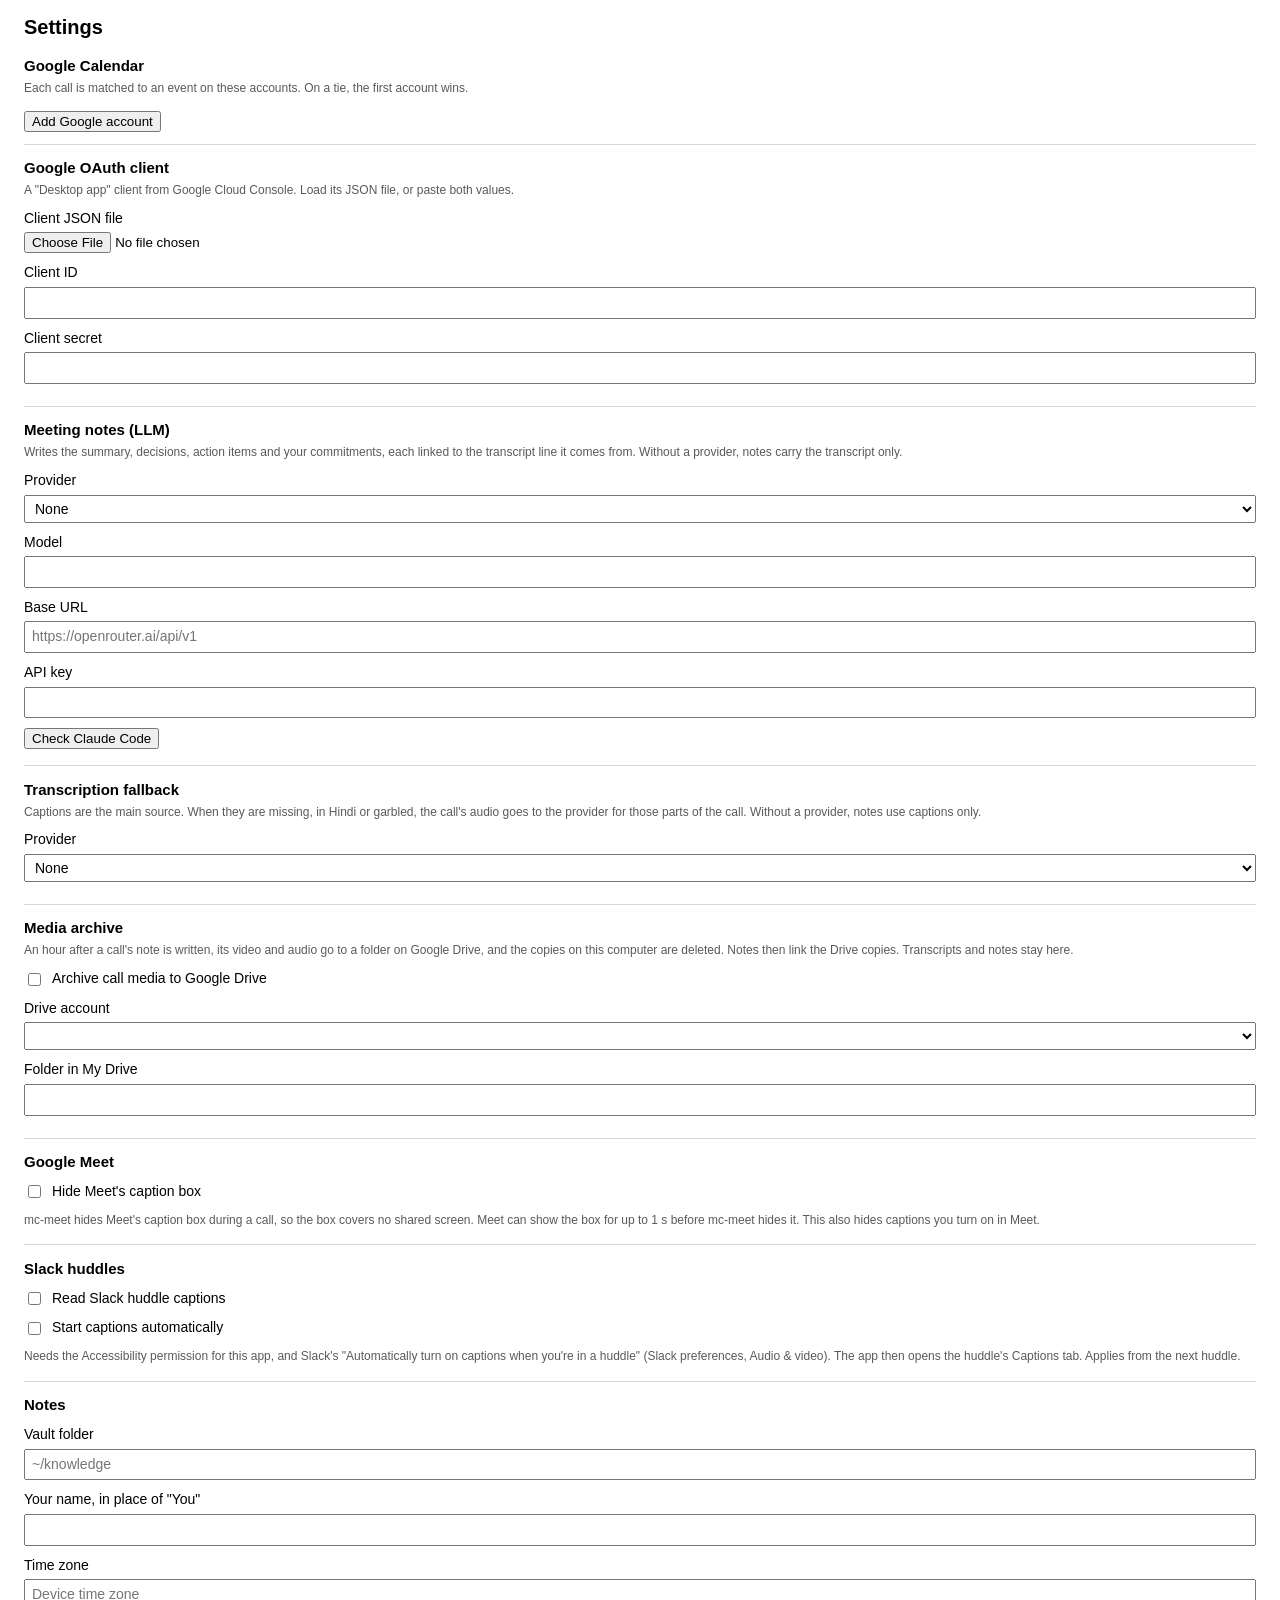
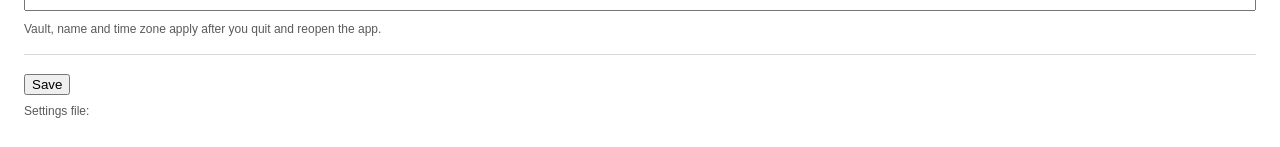
<file: crates/app/ui/index.html>
<!doctype html>
<html lang="en">
  <head>
    <meta charset="utf-8">
    <title>Meeting Capture settings</title>
    <link rel="stylesheet" href="settings.css">
    <script src="settings.js" defer></script>
  </head>
  <body>
    <form id="settings">
      <h1>Settings</h1>

      <section>
        <h2>Google Calendar</h2>
        <p class="hint">
          Each call is matched to an event on these accounts. On a tie, the first account wins.
        </p>
        <ul id="accounts"></ul>
        <button type="button" id="add-account">Add Google account</button>
        <p id="sign-in-status" class="hint" hidden>
          Finish signing in in the browser. This waits up to 5 minutes.
        </p>
      </section>

      <section>
        <h2>Google OAuth client</h2>
        <p class="hint">
          A "Desktop app" client from Google Cloud Console. Load its JSON file, or paste both
          values.
        </p>
        <label>
          Client JSON file
          <input type="file" id="client-file" accept=".json,application/json">
        </label>
        <label>
          Client ID
          <input type="text" id="client-id" autocomplete="off" spellcheck="false">
        </label>
        <label>
          Client secret
          <input type="password" id="client-secret" autocomplete="off">
        </label>
      </section>

      <section>
        <h2>Meeting notes (LLM)</h2>
        <p class="hint">
          Writes the summary, decisions, action items and your commitments, each linked to the
          transcript line it comes from. Without a provider, notes carry the transcript only.
        </p>
        <label>
          Provider
          <select id="llm-provider">
            <option value="">None</option>
            <option value="claude-code">Claude Code (your Claude plan)</option>
            <option value="anthropic">Anthropic API</option>
            <option value="openai-compatible">OpenAI-compatible API (OpenRouter, Ollama)</option>
          </select>
        </label>
        <label data-for="anthropic openai-compatible claude-code">
          Model
          <input type="text" id="llm-model" autocomplete="off" spellcheck="false">
        </label>
        <label data-for="openai-compatible">
          Base URL
          <input
            type="url"
            id="llm-base-url"
            placeholder="https://openrouter.ai/api/v1"
            spellcheck="false"
          >
        </label>
        <label data-for="anthropic openai-compatible">
          API key
          <input type="password" id="llm-api-key" autocomplete="off">
        </label>
        <div data-for="claude-code">
          <button type="button" id="check-claude-code">Check Claude Code</button>
          <p id="claude-code-status" class="hint" role="status"></p>
        </div>
      </section>

      <section>
        <h2>Transcription fallback</h2>
        <p class="hint">
          Captions are the main source. When they are missing, in Hindi or garbled, the call's audio
          goes to the provider for those parts of the call. Without a provider, notes use captions
          only.
        </p>
        <label>
          Provider
          <select id="transcription-provider">
            <option value="">None</option>
          </select>
        </label>
        <p class="warning" id="transcription-warning" hidden></p>
        <label class="checkbox" id="transcription-ack-label" hidden>
          <input type="checkbox" id="transcription-ack">
          I understand the risk and want to turn this on.
        </label>
        <label data-transcription-field="api_key" hidden>
          API key
          <input type="password" id="transcription-api-key" autocomplete="off">
        </label>
        <label data-transcription-field="model" hidden>
          Model
          <input type="text" id="transcription-model" autocomplete="off" spellcheck="false">
        </label>
        <label data-transcription-field="language" hidden>
          Language
          <input type="text" id="transcription-language" autocomplete="off" spellcheck="false">
        </label>
      </section>

      <section>
        <h2>Media archive</h2>
        <p class="hint">
          An hour after a call's note is written, its video and audio go to a folder on Google
          Drive, and the copies on this computer are deleted. Notes then link the Drive copies.
          Transcripts and notes stay here.
        </p>
        <label class="checkbox">
          <input type="checkbox" id="drive-enabled">
          Archive call media to Google Drive
        </label>
        <label>
          Drive account
          <select id="drive-account"></select>
        </label>
        <p id="drive-sign-in-status" class="hint" hidden>
          Finish signing in to Drive in the browser. This waits up to 5 minutes.
        </p>
        <label>
          Folder in My Drive
          <input type="text" id="drive-root-folder" autocomplete="off" spellcheck="false">
        </label>
        <p id="drive-status" class="hint" role="status"></p>
      </section>

      <section>
        <h2>Google Meet</h2>
        <label class="checkbox">
          <input type="checkbox" id="meet-hide-captions">
          Hide Meet's caption box
        </label>
        <p class="hint">
          mc-meet hides Meet's caption box during a call, so the box covers no shared screen. Meet
          can show the box for up to 1 s before mc-meet hides it. This also hides captions you turn
          on in Meet.
        </p>
      </section>

      <section>
        <h2>Slack huddles</h2>
        <label class="checkbox">
          <input type="checkbox" id="slack-read-captions">
          Read Slack huddle captions
        </label>
        <label class="checkbox">
          <input type="checkbox" id="slack-auto-start-captions">
          Start captions automatically
        </label>
        <p class="hint">
          Needs the Accessibility permission for this app, and Slack's "Automatically turn on
          captions when you're in a huddle" (Slack preferences, Audio &amp; video). The app then
          opens the huddle's Captions tab. Applies from the next huddle.
        </p>
      </section>

      <section>
        <h2>Notes</h2>
        <label>
          Vault folder
          <input type="text" id="vault-dir" placeholder="~/knowledge" spellcheck="false">
        </label>
        <label>
          Your name, in place of "You"
          <input type="text" id="my-name">
        </label>
        <label>
          Time zone
          <input type="text" id="time-zone" placeholder="Device time zone" spellcheck="false">
        </label>
        <p class="hint">Vault, name and time zone apply after you quit and reopen the app.</p>
      </section>

      <footer>
        <button type="submit" id="save">Save</button>
        <p id="message" role="status"></p>
      </footer>
      <p class="hint">Settings file: <code id="settings-file"></code></p>
    </form>
  </body>
</html>
</file>
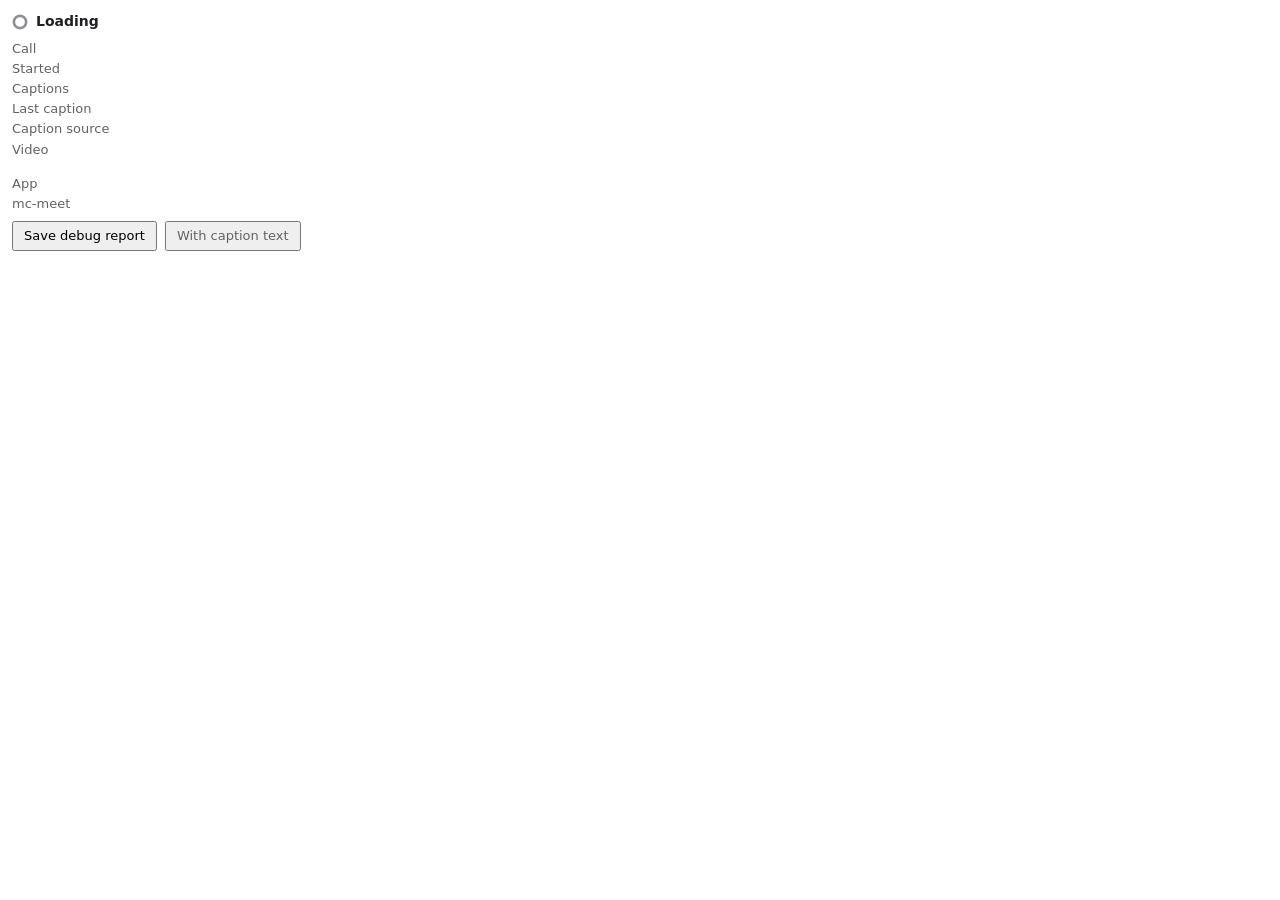
<file: extension/popup/popup.html>
<!doctype html>
<html lang="en">
  <head>
    <meta charset="utf-8">
    <title>mc-meet</title>
    <link rel="stylesheet" href="popup.css">
  </head>
  <body>
    <header>
      <img id="state-icon" src="../icons/idle-32.png" alt="" width="16" height="16">
      <h1 id="state-line">Loading</h1>
    </header>
    <p id="reason" hidden></p>
    <dl id="call" hidden>
      <dt>Call</dt>
      <dd id="title"></dd>
      <dt>Started</dt>
      <dd id="started"></dd>
      <dt>Captions</dt>
      <dd id="captions"></dd>
      <dt>Last caption</dt>
      <dd id="last-caption"></dd>
      <dt>Caption source</dt>
      <dd id="source"></dd>
      <dt>Video</dt>
      <dd id="video"></dd>
    </dl>
    <div class="actions">
      <button type="button" id="recording-control" hidden>Stop recording this call</button>
    </div>
    <section id="problems" hidden>
      <h2>Last problems</h2>
      <ul id="problem-list"></ul>
    </section>
    <dl>
      <dt>App</dt>
      <dd id="app"></dd>
      <dt>mc-meet</dt>
      <dd id="extension"></dd>
    </dl>
    <p id="debug-mode" hidden></p>
    <div class="actions">
      <button type="button" id="save-report">Save debug report</button>
      <button type="button" id="save-report-with-text" class="secondary">With caption text</button>
    </div>
    <p id="report-outcome" hidden></p>
    <script src="popup.js"></script>
  </body>
</html>
</file>
<file: crates/app/ui/settings.css>
:root {
  color-scheme: light dark;
  font:
    14px / 1.4 -apple-system,
    "Segoe UI",
    sans-serif;
}

body {
  margin: 0;
  padding: 0 24px 24px;
}

h1 {
  font-size: 20px;
}

h2 {
  font-size: 15px;
  margin-bottom: 4px;
}

section {
  border-bottom: 1px solid color-mix(in srgb, currentColor 15%, transparent);
  padding-bottom: 12px;
}

label {
  display: flex;
  flex-direction: column;
  gap: 4px;
  margin: 10px 0;
}

label.checkbox {
  align-items: center;
  flex-direction: row;
  gap: 8px;
}

input[type="text"],
input[type="password"],
input[type="number"],
input[type="url"],
select {
  font: inherit;
  padding: 4px 6px;
}

.hint {
  color: color-mix(in srgb, currentColor 65%, transparent);
  font-size: 12px;
  margin: 4px 0;
}

.warning {
  color: #b3261e;
  font-size: 12px;
  margin: 4px 0;
}

#accounts {
  list-style: none;
  padding: 0;
}

#accounts li {
  align-items: center;
  display: flex;
  gap: 8px;
  justify-content: space-between;
  padding: 4px 0;
}

.account-actions {
  display: flex;
  gap: 8px;
}

.needs-sign-in {
  color: #c0392b;
}

footer {
  align-items: center;
  display: flex;
  gap: 12px;
  margin-top: 16px;
}

#message.error,
#claude-code-status.error,
#drive-status.error {
  color: #c0392b;
}

/* Outranks the label rule, whose display: flex would show fields hidden for another provider. */
[hidden] {
  display: none;
}
</file>
<file: extension/popup/popup.css>
body {
  width: 300px;
  margin: 0;
  padding: 12px;
  font:
    13px / 1.4 system-ui,
    sans-serif;
  color: #202124;
}

header {
  display: flex;
  gap: 8px;
  align-items: center;
}

h1 {
  margin: 0;
  font-size: 14px;
}

h2 {
  margin: 8px 0 4px;
  font-size: 12px;
  color: #5f6368;
}

dl {
  display: grid;
  grid-template-columns: max-content 1fr;
  gap: 2px 8px;
  margin: 8px 0;
}

dt {
  color: #5f6368;
}

dd {
  margin: 0;
  overflow-wrap: anywhere;
}

ul {
  margin: 0;
  padding-left: 16px;
}

#reason {
  margin: 6px 0 0;
  color: #b06000;
}

.actions {
  display: flex;
  gap: 8px;
}

button {
  padding: 4px 10px;
  font: inherit;
}

button.secondary {
  color: #5f6368;
}

#report-outcome {
  margin: 8px 0 0;
  overflow-wrap: anywhere;
}
</file>
